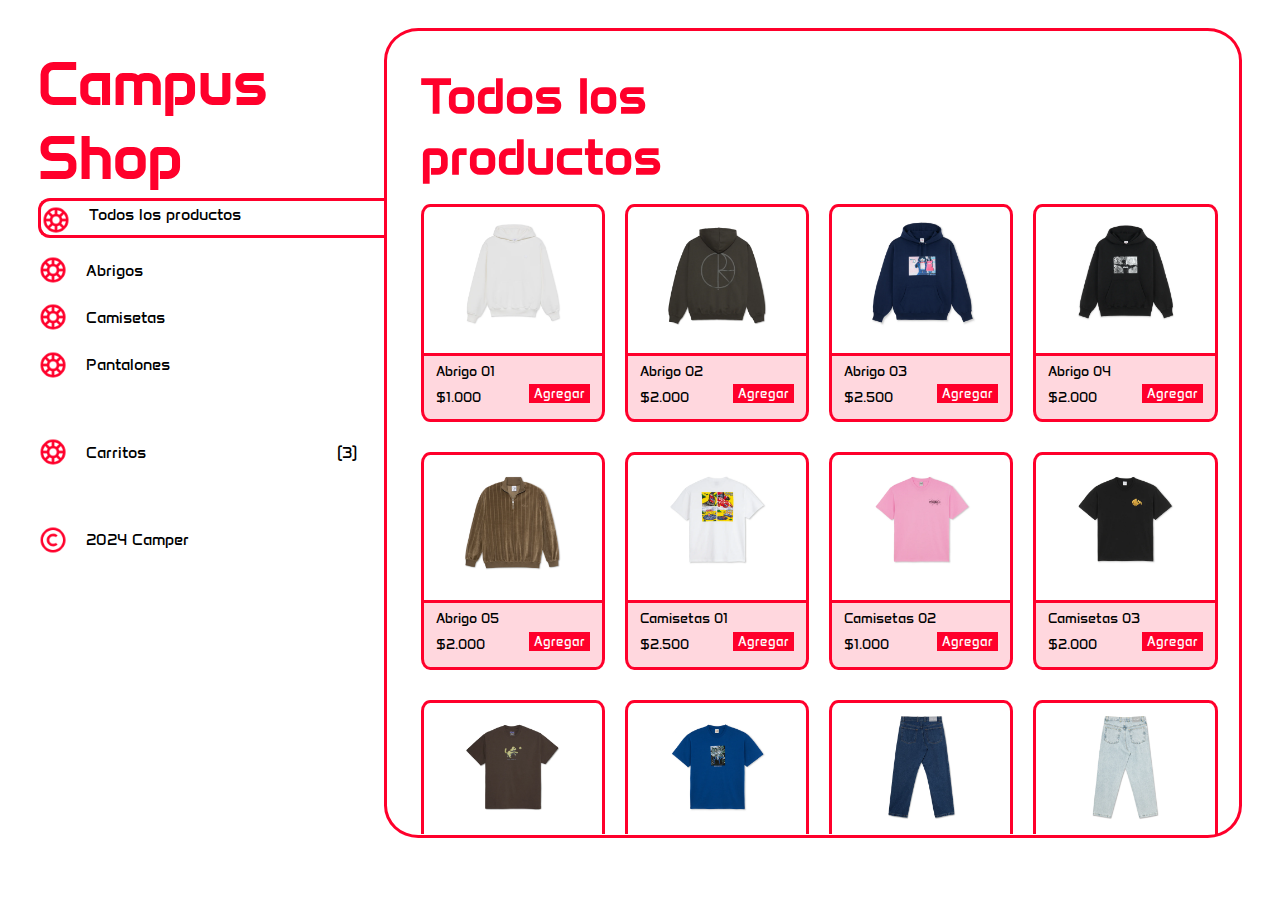
<file: index.html>
<!DOCTYPE html>
<html lang="en">
<head>
    <meta charset="UTF-8">
    <meta name="viewport" content="width=device-width, initial-scale=1.0">
    <link rel="shortcut icon" href="storage/img/icon.png" type="image/png">
    <link rel="preconnect" href="https://fonts.googleapis.com">
    <link rel="preconnect" href="https://fonts.gstatic.com" crossorigin>
    <link href="https://fonts.googleapis.com/css2?family=Anta&display=swap" rel="stylesheet">
    <link rel="stylesheet" href="css/style.css">
    <title>E-Commerce</title>
</head>
<body>
    <section class="contenedor__Main">
        <aside class="aside">
            <div class="aside__title">
                <h1>Campus Shop</h1>
            </div>
            <section class="content">
                <div class="content__Arriba">
                    <div class="content__Todo">
                        <img src="storage/img/aside.png" alt="aside">
                        <a href="index.html">Todos los productos</a>
                    </div>
                    <div class="content__text">
                        <img src="storage/img/aside.png" alt="aside">
                        <a href="views/abrigos.html">Abrigos</a>
                    </div>
                    <div class="content__text">
                        <img src="storage/img/aside.png" alt="aside">
                        <a href="views/camisetas.html">Camisetas</a>
                    </div>
                    <div class="content__text">
                        <img src="storage/img/aside.png" alt="aside">
                        <a href="views/pantalones.html">Pantalones</a>
                    </div>
                </div>
            </section>
            <section class="carrito">
                <div class="carrito__text">
                    <img src="storage/img/aside.png" alt="aside">
                    <a href="views/carritos.html">Carritos</a>
                    <a class="tres" href="#">(3)</a>
                </div>
            </section>
            <section class="sello">
                <div class="sello__text">
                    <img src="storage/img/copyright.png" alt="copyright">
                    <p>2024 Camper</p>
                </div>
            </section>
        </aside>
        <section class="main">
            <div class="main__title">
                <h1>Todos los productos</h1>
            </div>
            <section>
                <div class="main__images">
                    <div class="main__arriba">
                        <div class="main__img14">
                            <img src="storage/img/abrigo1.webp" alt="abrigo1">
                            <div class="main__img14__texto">
                                <p>Abrigo 01</p>
                                <div class="main__img14__boton">
                                    <p>$1.000</p>
                                    <button>Agregar</button>
                                </div>
                            </div>
                        </div>
                        <div class="main__img14">
                            <img src="storage/img/abrigo2.webp" alt="abrigo2">
                            <div class="main__img14__texto">
                                <p>Abrigo 02</p>
                                <div class="main__img14__boton">
                                    <p>$2.000</p>
                                    <button>Agregar</button>
                                </div>
                            </div>
                        </div>
                        <div class="main__img14">
                            <img src="storage/img/abrigo3.webp" alt="abrigo3">
                            <div class="main__img14__texto">
                                <p>Abrigo 03</p>
                                <div class="main__img14__boton">
                                    <p>$2.500</p>
                                    <button>Agregar</button>
                                </div>
                            </div>
                        </div>
                        <div class="main__img14">
                            <img src="storage/img/abrigo4.webp" alt="abrigo4">
                            <div class="main__img14__texto">
                                <p>Abrigo 04</p>
                                <div class="main__img14__boton">
                                    <p>$2.000</p>
                                    <button>Agregar</button>
                                </div>
                            </div>
                        </div>
                    </div>
                    <div class="main__siguiente1">
                        <div class="main__img14">
                            <img src="storage/img/abrigo5.webp" alt="abrigo5">
                            <div class="main__img14__texto">
                                <p>Abrigo 05</p>
                                <div class="main__img14__boton">
                                    <p>$2.000</p>
                                    <button>Agregar</button>
                                </div>
                            </div>
                        </div>
                        <div class="main__img14">
                            <img src="storage/img/camiseta1.webp" alt="Camisetas1">
                            <div class="main__img14__texto">
                                <p>Camisetas 01</p>
                                <div class="main__img14__boton">
                                    <p>$2.500</p>
                                    <button>Agregar</button>
                                </div>
                            </div>
                        </div>
                        <div class="main__img14">
                            <img src="storage/img/camiseta2.webp" alt="Camisetas2">
                            <div class="main__img14__texto">
                                <p>Camisetas 02</p>
                                <div class="main__img14__boton">
                                    <p>$1.000</p>
                                    <button>Agregar</button>
                                </div>
                            </div>
                        </div>
                        <div class="main__img14">
                            <img src="storage/img/camiseta3.webp" alt="Camisetas3">
                            <div class="main__img14__texto">
                                <p>Camisetas 03</p>
                                <div class="main__img14__boton">
                                    <p>$2.000</p>
                                    <button>Agregar</button>
                                </div>
                            </div>
                        </div>
                    </div>
                    <div class="main__siguiente2">
                        <div class="main__img14">
                            <img src="storage/img/camiseta4.webp" alt="Camisetas4">
                            <div class="main__img14__texto">
                                <p>Camisetas 04</p>
                                <div class="main__img14__boton">
                                    <p>$2.000</p>
                                    <button>Agregar</button>
                                </div>
                            </div>
                        </div>
                        <div class="main__img14">
                            <img src="storage/img/camiseta5.webp" alt="Camisetas5">
                            <div class="main__img14__texto">
                                <p>Camisetas 05</p>
                                <div class="main__img14__boton">
                                    <p>$1.400</p>
                                    <button>Agregar</button>
                                </div>
                            </div>
                        </div>
                        <div class="main__img14">
                            <img src="storage/img/pantalones1.webp" alt="Pantalones1">
                            <div class="main__img14__texto">
                                <p>Pantalones 01</p>
                                <div class="main__img14__boton">
                                    <p>$2.000</p>
                                    <button>Agregar</button>
                                </div>
                            </div>
                        </div>
                        <div class="main__img14">
                            <img src="storage/img/pantalones2.webp" alt="Pantalones2">
                            <div class="main__img14__texto">
                                <p>Pantalones 02</p>
                                <div class="main__img14__boton">
                                    <p>$1.800</p>
                                    <button>Agregar</button>
                                </div>
                            </div>
                        </div>
                    </div>
                    <div class="main__siguiente3">
                        <div class="main__img14">
                            <img src="storage/img/pantalones3.webp" alt="Pantalones3">
                            <div class="main__img14__texto">
                                <p>Pantalones 03</p>
                                <div class="main__img14__boton">
                                    <p>$1.800</p>
                                    <button>Agregar</button>
                                </div>
                            </div>
                        </div>
                        <div class="main__img14">
                            <img src="storage/img/pantalones4.webp" alt="Pantalones4">
                            <div class="main__img14__texto">
                                <p>Pantalones 04</p>
                                <div class="main__img14__boton">
                                    <p>$1.800</p>
                                    <button>Agregar</button>
                                </div>
                            </div>
                        </div>
                        <div class="main__img14">
                            <img src="storage/img/pantalones5.webp" alt="Pantalones5">
                            <div class="main__img14__texto">
                                <p>Pantalones 05</p>
                                <div class="main__img14__boton">
                                    <p>$2.300</p>
                                    <button>Agregar</button>
                                </div>
                            </div>
                        </div>
                    </div>
                </div>

            </section>
        </section>
    </section>
</body>
</html>
</file>
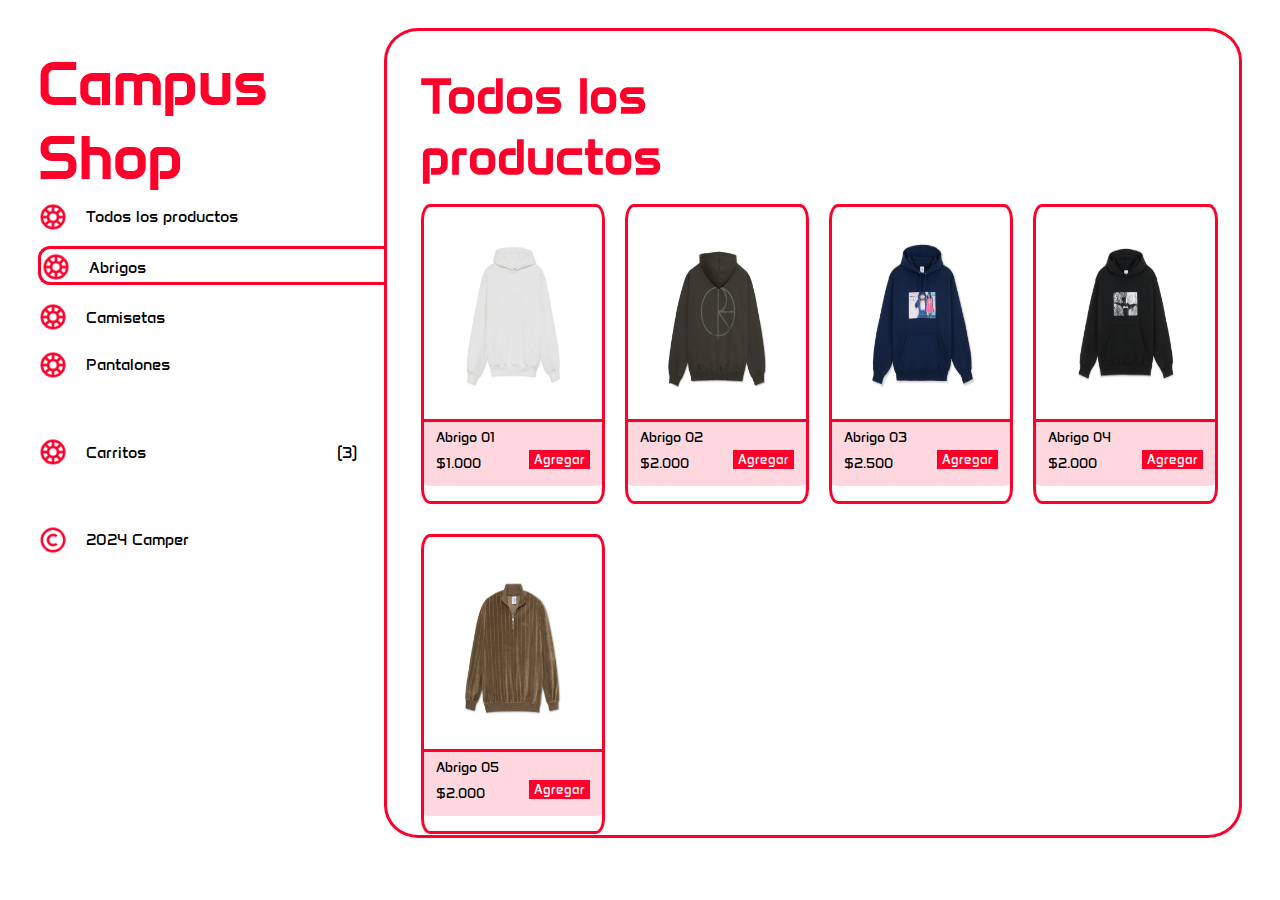
<file: views/abrigos.html>
<!DOCTYPE html>
<html lang="en">
<head>
    <meta charset="UTF-8">
    <meta name="viewport" content="width=device-width, initial-scale=1.0">
    <link rel="shortcut icon" href="storage/img/icon.png" type="image/png">
    <link rel="preconnect" href="https://fonts.googleapis.com">
    <link rel="preconnect" href="https://fonts.gstatic.com" crossorigin>
    <link href="https://fonts.googleapis.com/css2?family=Anta&display=swap" rel="stylesheet">
    <link rel="stylesheet" href="../css/abrigos.css">
    <title>E-Commerce</title>
</head>
<body>
    <section class="contenedor__Main">
        <aside class="aside">
            <div class="aside__title">
                <h1>Campus Shop</h1>
            </div>
            <section class="content">
                <div class="content__Arriba">
                    <div class="content__text">
                        <img src="../storage/img/aside.png" alt="aside">
                        <a href="../index.html">Todos los productos</a>
                    </div>
                    <div class="content__Todo">
                        <img src="../storage/img/aside.png" alt="aside">
                        <a href="../views/abrigos.html">Abrigos</a>
                    </div>
                    <div class="content__text">
                        <img src="../storage/img/aside.png" alt="aside">
                        <a href="../views/camisetas.html">Camisetas</a>
                    </div>
                    <div class="content__text">
                        <img src="../storage/img/aside.png" alt="aside">
                        <a href="../views/pantalones.html">Pantalones</a>
                    </div>
                </div>
            </section>
            <section class="carrito">
                <div class="carrito__text">
                    <img src="../storage/img/aside.png" alt="aside">
                    <a href="../views/carritos.html">Carritos</a>
                    <a class="tres" href="#">(3)</a>
                </div>
            </section>
            <section class="sello">
                <div class="sello__text">
                    <img src="../storage/img/copyright.png" alt="copyright">
                    <p>2024 Camper</p>
                </div>
            </section>
        </aside>
        <section class="main">
            <div class="main__title">
                <h1>Todos los productos</h1>
            </div>
            <section>
                <div class="main__images">
                    <div class="main__arriba">
                        <div class="main__img14">
                            <img src="../storage/img/abrigo1.webp" alt="abrigo1">
                            <div class="main__img14__texto">
                                <p>Abrigo 01</p>
                                <div class="main__img14__boton">
                                    <p>$1.000</p>
                                    <button>Agregar</button>
                                </div>
                            </div>
                        </div>
                        <div class="main__img14">
                            <img src="../storage/img/abrigo2.webp" alt="abrigo2">
                            <div class="main__img14__texto">
                                <p>Abrigo 02</p>
                                <div class="main__img14__boton">
                                    <p>$2.000</p>
                                    <button>Agregar</button>
                                </div>
                            </div>
                        </div>
                        <div class="main__img14">
                            <img src="../storage/img/abrigo3.webp" alt="abrigo3">
                            <div class="main__img14__texto">
                                <p>Abrigo 03</p>
                                <div class="main__img14__boton">
                                    <p>$2.500</p>
                                    <button>Agregar</button>
                                </div>
                            </div>
                        </div>
                        <div class="main__img14">
                            <img src="../storage/img/abrigo4.webp" alt="abrigo4">
                            <div class="main__img14__texto">
                                <p>Abrigo 04</p>
                                <div class="main__img14__boton">
                                    <p>$2.000</p>
                                    <button>Agregar</button>
                                </div>
                            </div>
                        </div>
                    </div>
                    <div class="main__siguiente1">
                        <div class="main__img14">
                            <img src="../storage/img/abrigo5.webp" alt="abrigo5">
                            <div class="main__img14__texto">
                                <p>Abrigo 05</p>
                                <div class="main__img14__boton">
                                    <p>$2.000</p>
                                    <button>Agregar</button>
                                </div>
                            </div>
                        </div>
                    </div>
                </div>
            </section>
        </section>
    </section>
</body>
</html>
</file>
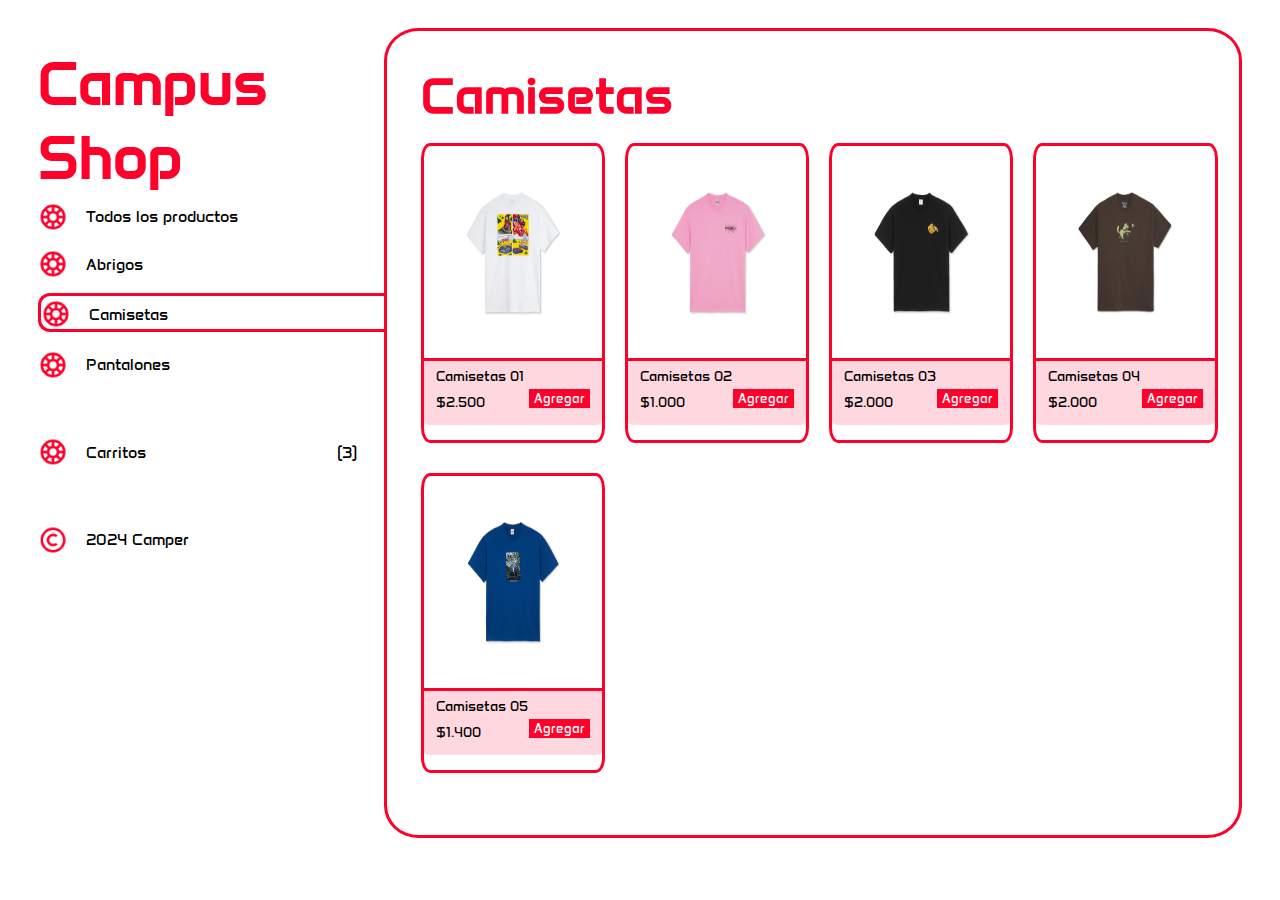
<file: views/camisetas.html>
<!DOCTYPE html>
<html lang="en">
<head>
    <meta charset="UTF-8">
    <meta name="viewport" content="width=device-width, initial-scale=1.0">
    <link rel="shortcut icon" href="storage/img/icon.png" type="image/png">
    <link rel="preconnect" href="https://fonts.googleapis.com">
    <link rel="preconnect" href="https://fonts.gstatic.com" crossorigin>
    <link href="https://fonts.googleapis.com/css2?family=Anta&display=swap" rel="stylesheet">
    <link rel="stylesheet" href="../css/camisetas.css">
    <title>E-Commerce</title>
</head>
<body>
    <section class="contenedor__Main">
        <aside class="aside">
            <div class="aside__title">
                <h1>Campus Shop</h1>
            </div>
            <section class="content">
                <div class="content__Arriba">
                    <div class="content__text">
                        <img src="../storage/img/aside.png" alt="aside">
                        <a href="../index.html">Todos los productos</a>
                    </div>
                    <div class="content__text">
                        <img src="../storage/img/aside.png" alt="aside">
                        <a href="../views/abrigos.html">Abrigos</a>
                    </div>
                    <div class="content__Todo">
                        <img src="../storage/img/aside.png" alt="aside">
                        <a href="../views/camisetas.html">Camisetas</a>
                    </div>
                    <div class="content__text">
                        <img src="../storage/img/aside.png" alt="aside">
                        <a href="../views/pantalones.html">Pantalones</a>
                    </div>
                </div>
            </section>
            <section class="carrito">
                <div class="carrito__text">
                    <img src="../storage/img/aside.png" alt="aside">
                    <a href="../views/carritos.html">Carritos</a>
                    <a class="tres" href="#">(3)</a>
                </div>
            </section>
            <section class="sello">
                <div class="sello__text">
                    <img src="../storage/img/copyright.png" alt="copyright">
                    <p>2024 Camper</p>
                </div>
            </section>
        </aside>
        <section class="main">
            <div class="main__title">
                <h1>Camisetas</h1>
            </div>
            <section>
                <div class="main__images">
                    <div class="main__arriba">
                        <div class="main__img14">
                            <img src="../storage/img/camiseta1.webp" alt="camisetas1">
                            <div class="main__img14__texto">
                                <p>Camisetas 01</p>
                                <div class="main__img14__boton">
                                    <p>$2.500</p>
                                    <button>Agregar</button>
                                </div>
                            </div>
                        </div>
                        <div class="main__img14">
                            <img src="../storage/img/camiseta2.webp" alt="camisetas2">
                            <div class="main__img14__texto">
                                <p>Camisetas 02</p>
                                <div class="main__img14__boton">
                                    <p>$1.000</p>
                                    <button>Agregar</button>
                                </div>
                            </div>
                        </div>
                        <div class="main__img14">
                            <img src="../storage/img/camiseta3.webp" alt="camisetas3">
                            <div class="main__img14__texto">
                                <p>Camisetas 03</p>
                                <div class="main__img14__boton">
                                    <p>$2.000</p>
                                    <button>Agregar</button>
                                </div>
                            </div>
                        </div>
                        <div class="main__img14">
                            <img src="../storage/img/camiseta4.webp" alt="camisetas4">
                            <div class="main__img14__texto">
                                <p>Camisetas 04</p>
                                <div class="main__img14__boton">
                                    <p>$2.000</p>
                                    <button>Agregar</button>
                                </div>
                            </div>
                        </div>
                    </div>
                    <div class="main__siguiente1">
                        <div class="main__img14">
                            <img src="../storage/img/camiseta5.webp" alt="camisetas5">
                            <div class="main__img14__texto">
                                <p>Camisetas 05</p>
                                <div class="main__img14__boton">
                                    <p>$1.400</p>
                                    <button>Agregar</button>
                                </div>
                            </div>
                        </div>
                    </div>
                </div>
            </section>
        </section>
    </section>
</body>
</html>
</file>
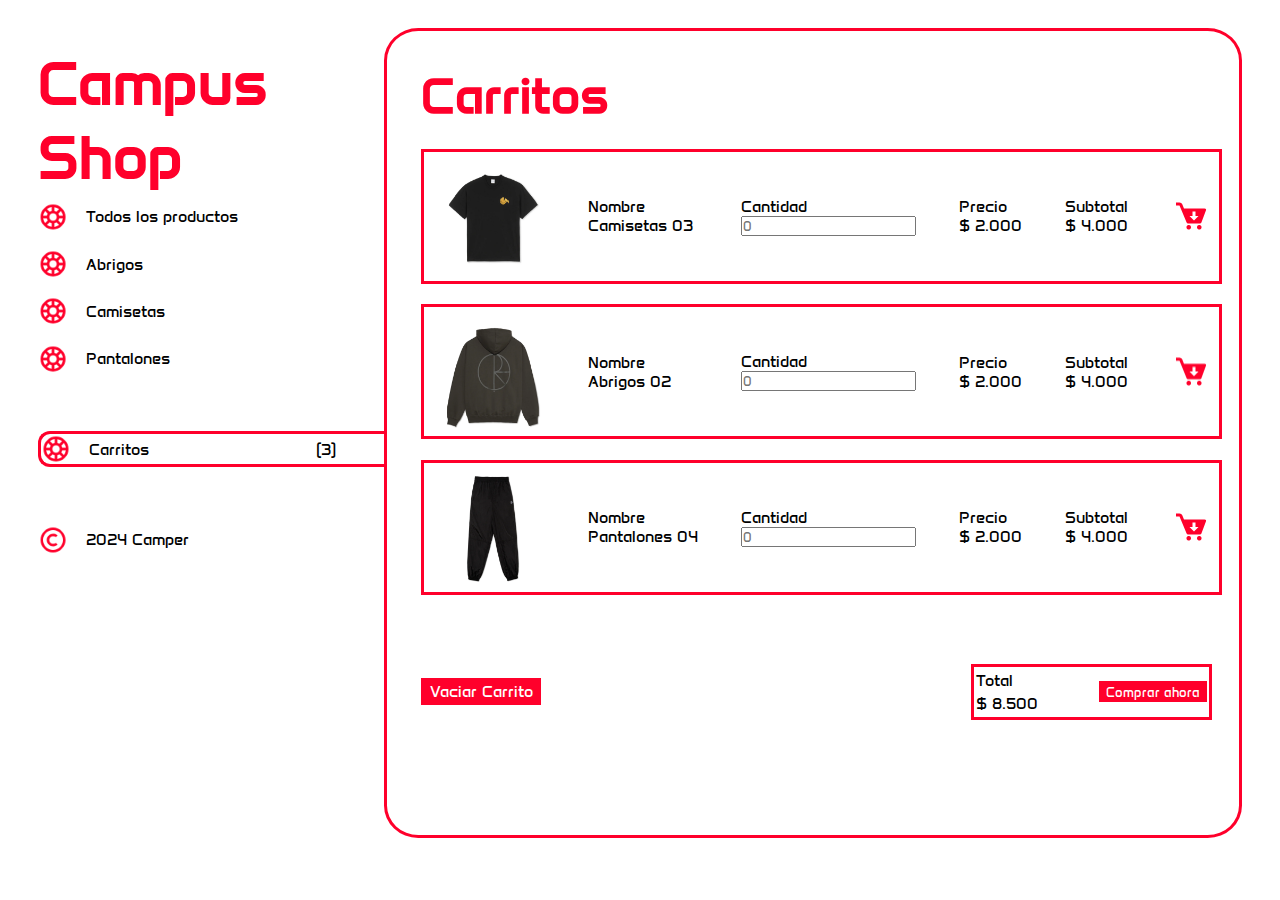
<file: views/carritos.html>
<!DOCTYPE html>
<html lang="en">
<head>
    <meta charset="UTF-8">
    <meta name="viewport" content="width=device-width, initial-scale=1.0">
    <link rel="shortcut icon" href="storage/img/icon.png" type="image/png">
    <link rel="preconnect" href="https://fonts.googleapis.com">
    <link rel="preconnect" href="https://fonts.gstatic.com" crossorigin>
    <link href="https://fonts.googleapis.com/css2?family=Anta&display=swap" rel="stylesheet">
    <link rel="stylesheet" href="../css/carrito.css">
    <title>E-Commerce</title>
</head>
<body>
    <section class="contenedor__Main">
        <aside class="aside">
            <div class="aside__title">
                <h1>Campus Shop</h1>
            </div>
            <section class="content">
                <div class="content__Arriba">
                    <div class="content__text">
                        <img src="../storage/img/aside.png" alt="aside">
                        <a href="../index.html">Todos los productos</a>
                    </div>
                    <div class="content__text">
                        <img src="../storage/img/aside.png" alt="aside">
                        <a href="../views/abrigos.html">Abrigos</a>
                    </div>
                    <div class="content__text">
                        <img src="../storage/img/aside.png" alt="aside">
                        <a href="../views/camisetas.html">Camisetas</a>
                    </div>
                    <div class="content__text">
                        <img src="../storage/img/aside.png" alt="aside">
                        <a href="../views/pantalones.html">Pantalones</a>
                    </div>
                </div>
            </section>
            <section class="carrito">
                <div class="carrito__text">
                    <img src="../storage/img/aside.png" alt="aside">
                    <a href="../views/carritos.html">Carritos</a>
                    <a class="tres" href="#">(3)</a>
                </div>
            </section>
            <section class="sello">
                <div class="sello__text">
                    <img src="../storage/img/copyright.png" alt="copyright">
                    <p>2024 Camper</p>
                </div>
            </section>
        </aside>
        <section class="main">
            <div class="main__title">
                <h1>Carritos</h1>
            </div>
            <section>
                <div class="main__images">
                    <div class="main__arriba">
                        <div class="main__img14">
                            <img src="../storage/img/camiseta3.webp" alt="camiseta3">
                            <div class="main__img14__name">
                                <p>Nombre</p>
                                <p class="p__text">Camisetas 03</p>
                            </div>
                            <div class="main__img14__input">
                                <p>Cantidad</p>
                                <input type="text" placeholder="0">
                            </div>
                            <div class="main__img14__precio">
                                <p>Precio</p>
                                <p class="p__text">$ 2.000</p>
                            </div>
                            <div class="subtotal">
                                <p>Subtotal</p>
                                <p class="p__text">$ 4.000</p>
                            </div>
                            <div class="menos">
                                <img src="../storage/img/carMenos.png" alt="Menos">
                            </div>
                        </div>
                    </div>
                    <div class="main__siguiente1">
                        <div class="main__img14">
                            <img src="../storage/img/abrigo2.webp" alt="abrigo2">
                            <div class="main__img14__name">
                                <p>Nombre</p>
                                <p class="p__text">Abrigos 02</p>
                            </div>
                            <div class="main__img14__input">
                                <p>Cantidad</p>
                                <input type="text" placeholder="0">
                            </div>
                            <div class="main__img14__precio">
                                <p>Precio</p>
                                <p class="p__text">$ 2.000</p>
                            </div>
                            <div class="subtotal">
                                <p>Subtotal</p>
                                <p class="p__text">$ 4.000</p>
                            </div>
                            <div class="menos">
                                <img src="../storage/img/carMenos.png" alt="Menos">
                            </div>
                        </div>
                    </div>
                    <div class="main__siguiente2">
                        <div class="main__img14">
                            <img src="../storage/img/pantalones4.webp" alt="pantalones4">
                            <div class="main__img14__name">
                                <p>Nombre</p>
                                <p class="p__text" >Pantalones 04</p>
                            </div>
                            <div class="main__img14__input">
                                <p>Cantidad</p>
                                <input type="text" placeholder="0">
                            </div>
                            <div class="main__img14__precio">
                                <p>Precio</p>
                                <p class="p__text">$ 2.000</p>
                            </div>
                            <div class="subtotal">
                                <p>Subtotal</p>
                                <p class="p__text">$ 4.000</p>
                            </div>
                            <div class="menos">
                                <img src="../storage/img/carMenos.png" alt="Menos">
                            </div>
                        </div>
                    </div>
                    <section class="carritos__botones">
                        <div class="carritos__content">
                            <a href="../views/carritoVacio.html" class="carritos__boton1">Vaciar Carrito</a>
                            <div class="carritos__caja">
                                <div>
                                    <p>Total</p>
                                    <p>$ 8.500</p>
                                </div>
                                <button>Comprar ahora</button>
                            </div>
                        </div>
                    </section>
                </div>
            </section>
        </section>
    </section>
</body>
</html>
</file>
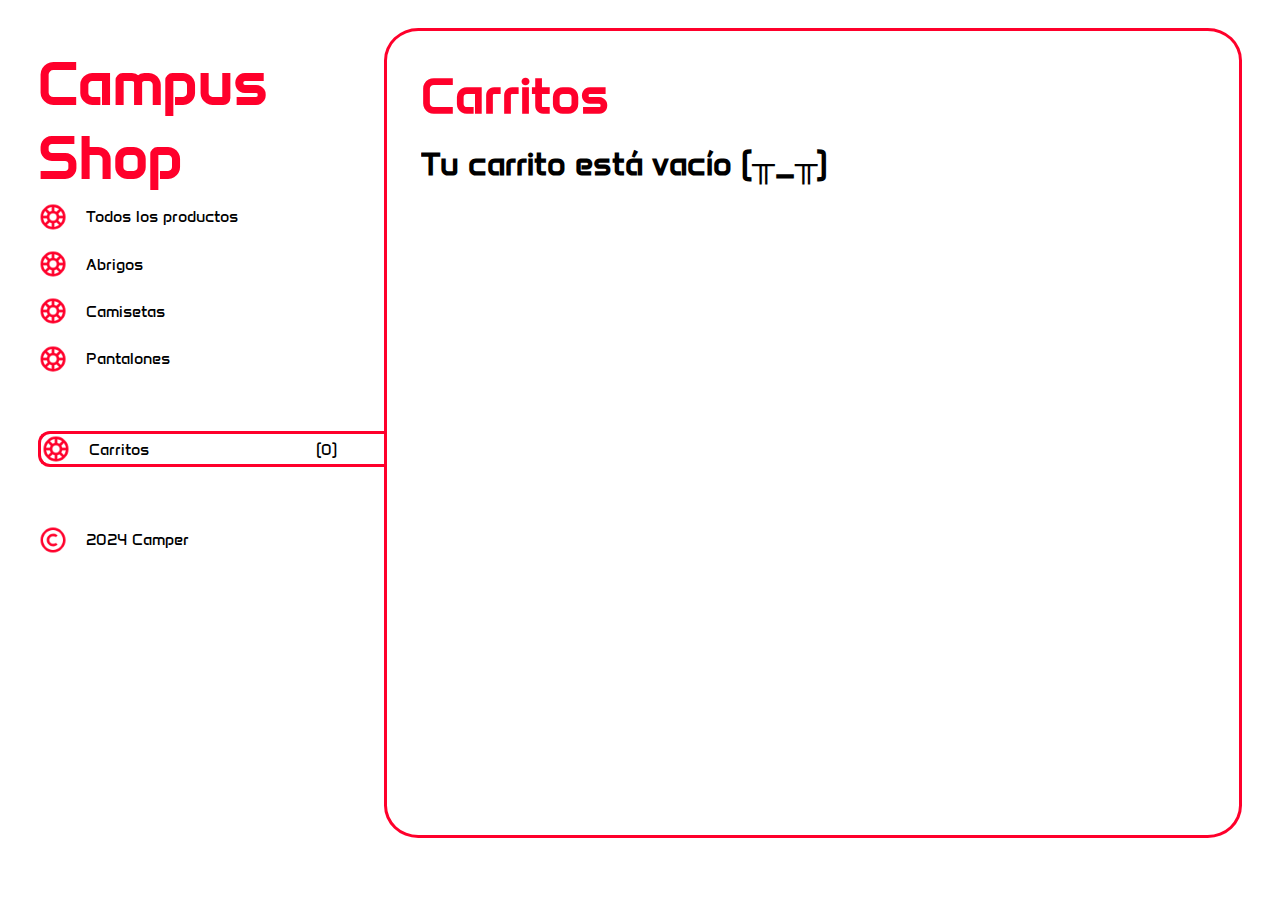
<file: views/carritoVacio.html>
<!DOCTYPE html>
<html lang="en">
<head>
    <meta charset="UTF-8">
    <meta name="viewport" content="width=device-width, initial-scale=1.0">
    <link rel="shortcut icon" href="storage/img/icon.png" type="image/png">
    <link rel="preconnect" href="https://fonts.googleapis.com">
    <link rel="preconnect" href="https://fonts.gstatic.com" crossorigin>
    <link href="https://fonts.googleapis.com/css2?family=Anta&display=swap" rel="stylesheet">
    <link rel="stylesheet" href="../css/carritoVacio.css">
    <title>E-Commerce</title>
</head>
<body>
    <section class="contenedor__Main">
        <aside class="aside">
            <div class="aside__title">
                <h1>Campus Shop</h1>
            </div>
            <section class="content">
                <div class="content__Arriba">
                    <div class="content__text">
                        <img src="../storage/img/aside.png" alt="aside">
                        <a href="../index.html">Todos los productos</a>
                    </div>
                    <div class="content__text">
                        <img src="../storage/img/aside.png" alt="aside">
                        <a href="../views/abrigos.html">Abrigos</a>
                    </div>
                    <div class="content__text">
                        <img src="../storage/img/aside.png" alt="aside">
                        <a href="../views/camisetas.html">Camisetas</a>
                    </div>
                    <div class="content__text">
                        <img src="../storage/img/aside.png" alt="aside">
                        <a href="../views/pantalones.html">Pantalones</a>
                    </div>
                </div>
            </section>
            <section class="carrito">
                <div class="carrito__text">
                    <img src="../storage/img/aside.png" alt="aside">
                    <a href="../views/carritos.html">Carritos</a>
                    <a class="tres" href="#">(0)</a>
                </div>
            </section>
            <section class="sello">
                <div class="sello__text">
                    <img src="../storage/img/copyright.png" alt="copyright">
                    <p>2024 Camper</p>
                </div>
            </section>
        </aside>
        <section class="main">
            <div class="main__title">
                <h1>Carritos</h1>
            </div>
            <section>
                <div class="main__images">
                    <div class="main__arriba">
                        <h1>Tu carrito está vacío ㅤ(╥_╥)</h1>
                    </div>   
                </div>
            </section>
        </section>
    </section>
</body>
</html>
</file>
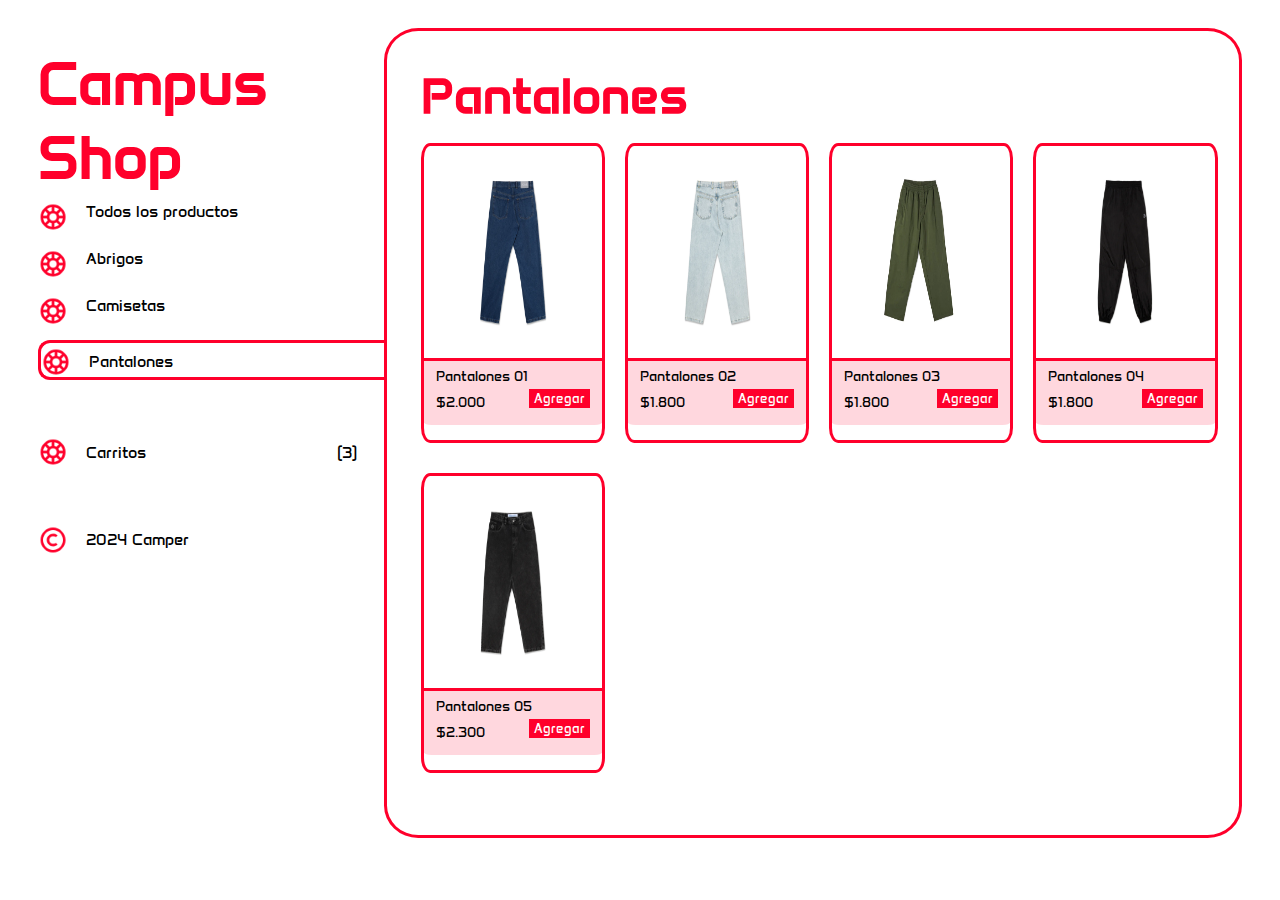
<file: views/pantalones.html>
<!DOCTYPE html>
<html lang="en">
<head>
    <meta charset="UTF-8">
    <meta name="viewport" content="width=device-width, initial-scale=1.0">
    <link rel="shortcut icon" href="storage/img/icon.png" type="image/png">
    <link rel="preconnect" href="https://fonts.googleapis.com">
    <link rel="preconnect" href="https://fonts.gstatic.com" crossorigin>
    <link href="https://fonts.googleapis.com/css2?family=Anta&display=swap" rel="stylesheet">
    <link rel="stylesheet" href="../css/pantalones.css">
    <title>E-Commerce</title>
</head>
<body>
    <section class="contenedor__Main">
        <aside class="aside">
            <div class="aside__title">
                <h1>Campus Shop</h1>
            </div>
            <section class="content">
                <div class="content__Arriba">
                    <div class="content__text">
                        <img src="../storage/img/aside.png" alt="aside">
                        <a href="../index.html">Todos los productos</a>
                    </div>
                    <div class="content__text">
                        <img src="../storage/img/aside.png" alt="aside">
                        <a href="../views/abrigos.html">Abrigos</a>
                    </div>
                    <div class="content__text">
                        <img src="../storage/img/aside.png" alt="aside">
                        <a href="../views/camisetas.html">Camisetas</a>
                    </div>
                    <div class="content__Todo">
                        <img src="../storage/img/aside.png" alt="aside">
                        <a href="../views/pantalones.html">Pantalones</a>
                    </div>
                </div>
            </section>
            <section class="carrito">
                <div class="carrito__text">
                    <img src="../storage/img/aside.png" alt="aside">
                    <a href="../views/carritos.html">Carritos</a>
                    <a class="tres" href="#">(3)</a>
                </div>
            </section>
            <section class="sello">
                <div class="sello__text">
                    <img src="../storage/img/copyright.png" alt="copyright">
                    <p>2024 Camper</p>
                </div>
            </section>
        </aside>
        <section class="main">
            <div class="main__title">
                <h1>Pantalones</h1>
            </div>
            <section>
                <div class="main__images">
                    <div class="main__arriba">
                        <div class="main__img14">
                            <img src="../storage/img/pantalones1.webp" alt="pantalones1">
                            <div class="main__img14__texto">
                                <p>Pantalones 01</p>
                                <div class="main__img14__boton">
                                    <p>$2.000</p>
                                    <button>Agregar</button>
                                </div>
                            </div>
                        </div>
                        <div class="main__img14">
                            <img src="../storage/img/pantalones2.webp" alt="pantalones2">
                            <div class="main__img14__texto">
                                <p>Pantalones 02</p>
                                <div class="main__img14__boton">
                                    <p>$1.800</p>
                                    <button>Agregar</button>
                                </div>
                            </div>
                        </div>
                        <div class="main__img14">
                            <img src="../storage/img/pantalones3.webp" alt="pantalones3">
                            <div class="main__img14__texto">
                                <p>Pantalones 03</p>
                                <div class="main__img14__boton">
                                    <p>$1.800</p>
                                    <button>Agregar</button>
                                </div>
                            </div>
                        </div>
                        <div class="main__img14">
                            <img src="../storage/img/pantalones4.webp" alt="pantalones4">
                            <div class="main__img14__texto">
                                <p>Pantalones 04</p>
                                <div class="main__img14__boton">
                                    <p>$1.800</p>
                                    <button>Agregar</button>
                                </div>
                            </div>
                        </div>
                    </div>
                    <div class="main__siguiente1">
                        <div class="main__img14">
                            <img src="../storage/img/pantalones5.webp" alt="pantalones5">
                            <div class="main__img14__texto">
                                <p>Pantalones 05</p>
                                <div class="main__img14__boton">
                                    <p>$2.300</p>
                                    <button>Agregar</button>
                                </div>
                            </div>
                        </div>
                    </div>
                </div>
            </section>
        </section>
    </section>
</body>
</html>
</file>
<file: css/style.css>
@import url(variables.css);

*{
    margin: 0;
    padding: 0;
    box-sizing: border-box;
    font-family: "Anta";
}

.contenedor__Main{
    display: flex;
    width: 100%;
    height: 100vh;
}

.aside{
    display: flex;
    width: 30%;
    height: 100vh;
    flex-direction: column;
}

.aside__title{
    height: 9%;
    width: 63%;
    margin-top: 12%;
    margin-left: 10%;
    font-size: 30px; 
    color: var(--color-primary);
}

/* --------------------------------------CONTENT----------------------------------------------- */

.content{
    display: flex;
    flex-direction: column;
}

.content__Arriba{
    display: flex;
    flex-direction: column;
    margin-top: 15%;
    margin-left: 10%;
}

.content__text{
    display: flex;
    flex-direction: row;
    align-items: center;
    margin-top: 4%;
    padding-top: 1%;
}

.content__text:hover{
    cursor: pointer;
    background: var(--color-opacity);
}

.content__text img{
    display: flex;
    width: 30px;
    height: 30px;
}

.content__text a{
    display: flex;
    text-decoration: none;
    width: 100%;  
    margin-left: 5%;
    color: var(--color-dark)
}


.content__Todo{
    display: flex;
    flex-direction: row;
    align-items: center;
    margin-top: 4%;
    padding-top: 1%;
    border-bottom: solid var(--color-primary);
    border-top: solid var(--color-primary);
    border-left: solid var(--color-primary);
    border-top-left-radius: 12px;
    border-bottom-left-radius: 12px;
}

.content__Todo:hover{
    cursor: pointer;
    background: var(--color-opacity);
}

.content__Todo img{
    display: flex;
    width: 30px;
    height: 30px;
}

.content__Todo a{
    display: flex;
    width: 100%; 
    height: 100%;
    text-decoration: none;
    margin-left: 5%;
    color: var(--color-dark)
}

/* --------------------------------------CARRITO----------------------------------------------- */

.carrito{
    display: flex;
}

.carrito__text{
    display: flex;
    flex-direction: row;
    margin-top: 15%;
    margin-left: 10%;
    align-items: center;
    width: 100%;
}

.carrito__text:hover{
    cursor: pointer;
    background: var(--color-opacity);
}

.carrito__text img{
    display: flex;
    width: 30px;
    height: 30px;
}

.carrito__text a{
    display: flex;
    text-decoration: none;
    margin-left: 5%;
    width: 100%;
    color: var(--color-dark);
}

.tres{
    display: flex;
    padding-left: 150px;
}

/* --------------------------------------COPYRIGHT----------------------------------------------- */


.sello{
    display: flex;
}

.sello__text{
    display: flex;
    flex-direction: row;
    margin-top: 15%;
    margin-left: 10%;
    align-items: center;
    width: 100%;
}

.sello__text img{
    display: flex;
    width: 30px;
    height: 30px;
}

.sello__text p{
    display: flex;
    margin-left: 5%;
}


/* --------------------------------------MAIN----------------------------------------------- */


.main{
    display: flex;
    border: solid var(--color-primary);
    width: 67%;
    height: 90vh;
    flex-direction: column;
    margin-top: 2.2%;
    border-radius: 4%;
}

/* .main::-webkit-scrollbar{
    height: 80px;
} */

/* --------------------------------------MAIN ARRIBA----------------------------------------------- */

.main__arriba{
    display: flex;
    width: 100%;
    height:35vh;
    gap: 20px;
}

/* --------------------------------------MAIN TITLE----------------------------------------------- */

.main__title{
    display: flex;
    width: 35%;
    margin-top: 4%;
    font-size: 25px;
    margin-left: 4%;
    color: var(--color-primary);
}

/* --------------------------------------MAIN IMG 1----------------------------------------------- */

.main__images{
    display: flex;
    flex-direction: column;
    width: 94%;
    height: 70vh;
    margin-top: 2%;
    margin-left: 4%;
    overflow-y: scroll;
}


/* --------------------------------------MAIN SIGUIENTE1----------------------------------------------- */

.main__siguiente1{
    display: flex;
    margin-top: 30px;
    width: 100%;
    height: 35vh;
    gap: 20px;
}


/* --------------------------------------MAIN SIGUIENTE2----------------------------------------------- */

.main__siguiente2{
    display: flex;
    margin-top: 30px;
    width: 100%;
    height: 35vh;
    gap: 20px;
}


/* --------------------------------------MAIN SIGUIENTE3----------------------------------------------- */

.main__siguiente3{
    display: flex;
    margin-top: 30px;
    width: 100%;
    height: 35vh;
    gap: 20px;
}


/* --------------------------------------MAIN IMG14----------------------------------------------- */

.main__img14{
    display: flex;
    flex-direction: column;
    border: solid var(--color-primary);
    width: 23%;
    height: 100%;
    border-radius: 5%;
    justify-content: center;
    align-items: center;
}

.main__img14 img{
    display: flex;
    width: 70%;
    height: 60%;
}

.main__img14__texto{
    display: flex;
    width: 100%;
    height: 67px;
    flex-direction: column;
    font-size: 14px;
    margin-top: 20px;
    border-top: solid var(--color-primary);
    border-bottom-left-radius: 4%;
    border-bottom-right-radius: 4%;
    background: var(--color-opacity);
}

.main__img14__texto p{
    display: flex;
    margin-left: 12px;
    margin-top: 7px;
}

.main__img14__boton{
    display: flex;
    width: 100%;
    flex-direction: row;
    justify-content: space-between;
    align-items: center;
    margin-top: 2px;
    margin-left: 0px;
}

.main__img14__boton p{
    display: flex;
    font-size: 14px;
}

.main__img14__boton button{
    display: flex;
    border: none;
    padding-right: 5px;
    padding-left: 5px;
    padding-top: 2px;
    padding-bottom: 2px;
    margin-right: 12px;
    font-size: 13px;
    background: var(--color-primary);
    color: var(--color-light);
    transition: all 0.3s ease;
}

.main__img14__boton button:hover{
    cursor: pointer;
    transform: scale(1.1);
}
</file>
<file: css/abrigos.css>
@import url(abrigosVariables.css);

*{
    margin: 0;
    padding: 0;
    box-sizing: border-box;
    font-family: "Anta";
}

.contenedor__Main{
    display: flex;
    width: 100%;
    height: 100vh;
}

.aside{
    display: flex;
    width: 30%;
    height: 100vh;
    flex-direction: column;
}

.aside__title{
    height: 9%;
    width: 63%;
    margin-top: 12%;
    margin-left: 10%;
    font-size: 30px; 
    color: var(--color-primary);
}

/* --------------------------------------CONTENT----------------------------------------------- */

.content{
    display: flex;
    flex-direction: column;
}

.content__Arriba{
    display: flex;
    flex-direction: column;
    margin-top: 15%;
    margin-left: 10%;
}

.content__text{
    display: flex;
    flex-direction: row;
    align-items: center;
    margin-top: 4%;
    padding-top: 1%;
}

.content__text:hover{
    cursor: pointer;
    background: var(--color-opacity);

}

.content__text img{
    display: flex;
    width: 30px;
    height: 30px;
}

.content__text a{
    display: flex;
    text-decoration: none;
    margin-left: 5%;
    width: 100%;
    color: var(--color-dark)
}


.content__Todo{
    display: flex;
    flex-direction: row;
    align-items: center;
    margin-top: 4%;
    padding-top: 1%;
    border-bottom: solid var(--color-primary);
    border-top: solid var(--color-primary);
    border-left: solid var(--color-primary);
    border-top-left-radius: 12px;
    border-bottom-left-radius: 12px;
}

.content__Todo:hover{
    cursor: pointer;
    background: var(--color-opacity);
}

.content__Todo img{
    display: flex;
    width: 30px;
    height: 30px;
}

.content__Todo a{
    display: flex;
    text-decoration: none;
    margin-left: 5%;
    color: var(--color-dark);
    width: 100%;
}

/* --------------------------------------CARRITO----------------------------------------------- */

.carrito{
    display: flex;
}

.carrito__text{
    display: flex;
    flex-direction: row;
    margin-top: 15%;
    margin-left: 10%;
    align-items: center;
    width: 100%;
}

.carrito__text:hover{
    cursor: pointer;
    background: var(--color-opacity);
}

.carrito__text img{
    display: flex;
    width: 30px;
    height: 30px;
}

.carrito__text a{
    display: flex;
    text-decoration: none;
    margin-left: 5%;
    color: var(--color-dark);
    width: 100%;
}

.tres{
    display: flex;
    padding-left: 150px;
}

/* --------------------------------------COPYRIGHT----------------------------------------------- */


.sello{
    display: flex;
}

.sello__text{
    display: flex;
    flex-direction: row;
    margin-top: 15%;
    margin-left: 10%;
    align-items: center;
    width: 100%;
}

.sello__text img{
    display: flex;
    width: 30px;
    height: 30px;
}

.sello__text p{
    display: flex;
    margin-left: 5%;
}


/* --------------------------------------MAIN----------------------------------------------- */


.main{
    display: flex;
    border: solid var(--color-primary);
    width: 67%;
    height: 90vh;
    flex-direction: column;
    margin-top: 2.2%;
    border-radius: 4%;
}

/* .main::-webkit-scrollbar{
    height: 80px;
} */

/* --------------------------------------MAIN ARRIBA----------------------------------------------- */

.main__arriba{
    display: flex;
    width: 100%;
    height:35vh;
    gap: 20px;
}

/* --------------------------------------MAIN TITLE----------------------------------------------- */

.main__title{
    display: flex;
    width: 35%;
    margin-top: 4%;
    font-size: 25px;
    margin-left: 4%;
    color: var(--color-primary);
}

/* --------------------------------------MAIN IMG 1----------------------------------------------- */

.main__images{
    display: flex;
    flex-direction: column;
    width: 94%;
    height: 70vh;
    margin-top: 2%;
    margin-left: 4%;
    overflow-y: scroll;
}

/* --------------------------------------MAIN SIGUIENTE1----------------------------------------------- */

.main__siguiente1{
    display: flex;
    margin-top: 30px;
    width: 100%;
    height: 35vh;
    gap: 20px;
}


/* --------------------------------------MAIN IMG14----------------------------------------------- */

.main__img14{
    display: flex;
    flex-direction: column;
    border: solid var(--color-primary);
    width: 23%;
    height: 100%;
    border-radius: 5%;
    justify-content: center;
    align-items: center;
}

.main__img14 img{
    display: flex;
    width: 70%;
    height: 60%;
}

.main__img14__texto{
    display: flex;
    width: 100%;
    height: 67px;
    flex-direction: column;
    font-size: 14px;
    margin-top: 20px;
    border-top: solid var(--color-primary);
    border-bottom-left-radius: 4%;
    border-bottom-right-radius: 4%;
    background: var(--color-opacity);
}

.main__img14__texto p{
    display: flex;
    margin-left: 12px;
    margin-top: 7px;
}

.main__img14__boton{
    display: flex;
    width: 100%;
    flex-direction: row;
    justify-content: space-between;
    align-items: center;
    margin-top: 2px;
    margin-left: 0px;
}

.main__img14__boton p{
    display: flex;
    font-size: 14px;
}

.main__img14__boton button{
    display: flex;
    border: none;
    padding-right: 5px;
    padding-left: 5px;
    padding-top: 2px;
    padding-bottom: 2px;
    margin-right: 12px;
    font-size: 13px;
    background: var(--color-primary);
    color: var(--color-light);
    transition: all 0.3s ease;
}

.main__img14__boton button:hover{
    cursor: pointer;
    transform: scale(1.1);
}
</file>
<file: css/camisetas.css>
@import url(camisetasVariables.css);

*{
    margin: 0;
    padding: 0;
    box-sizing: border-box;
    font-family: "Anta";
}

.contenedor__Main{
    display: flex;
    width: 100%;
    height: 100vh;
}

.aside{
    display: flex;
    width: 30%;
    height: 100vh;
    flex-direction: column;
}

.aside__title{
    height: 9%;
    width: 63%;
    margin-top: 12%;
    margin-left: 10%;
    font-size: 30px; 
    color: var(--color-primary);
}

/* --------------------------------------CONTENT----------------------------------------------- */

.content{
    display: flex;
    flex-direction: column;
}

.content__Arriba{
    display: flex;
    flex-direction: column;
    margin-top: 15%;
    margin-left: 10%;
}

.content__text{
    display: flex;
    flex-direction: row;
    align-items: center;
    margin-top: 4%;
    padding-top: 1%;
}

.content__text:hover{
    cursor: pointer;
    background: var(--color-opacity);

}

.content__text img{
    display: flex;
    width: 30px;
    height: 30px;
}

.content__text a{
    display: flex;
    text-decoration: none;
    margin-left: 5%;
    color: var(--color-dark);
    width: 100%;
}


.content__Todo{
    display: flex;
    flex-direction: row;
    align-items: center;
    margin-top: 4%;
    padding-top: 1%;
    border-bottom: solid var(--color-primary);
    border-top: solid var(--color-primary);
    border-left: solid var(--color-primary);
    border-top-left-radius: 12px;
    border-bottom-left-radius: 12px;
}

.content__Todo:hover{
    cursor: pointer;
    background: var(--color-opacity);
}

.content__Todo img{
    display: flex;
    width: 30px;
    height: 30px;
}

.content__Todo a{
    display: flex;
    text-decoration: none;
    margin-left: 5%;
    color: var(--color-dark);
    width: 100%;
}

/* --------------------------------------CARRITO----------------------------------------------- */

.carrito{
    display: flex;
}

.carrito__text{
    display: flex;
    flex-direction: row;
    margin-top: 15%;
    margin-left: 10%;
    align-items: center;
    width: 100%;
}

.carrito__text:hover{
    cursor: pointer;
    background: var(--color-opacity);
}

.carrito__text img{
    display: flex;
    width: 30px;
    height: 30px;
}

.carrito__text a{
    display: flex;
    text-decoration: none;
    margin-left: 5%;
    color: var(--color-dark);
    width: 100%;
}

.tres{
    display: flex;
    padding-left: 150px;
}

/* --------------------------------------COPYRIGHT----------------------------------------------- */


.sello{
    display: flex;
}

.sello__text{
    display: flex;
    flex-direction: row;
    margin-top: 15%;
    margin-left: 10%;
    align-items: center;
    width: 100%;
}

.sello__text img{
    display: flex;
    width: 30px;
    height: 30px;
}

.sello__text p{
    display: flex;
    margin-left: 5%;
}


/* --------------------------------------MAIN----------------------------------------------- */


.main{
    display: flex;
    border: solid var(--color-primary);
    width: 67%;
    height: 90vh;
    flex-direction: column;
    margin-top: 2.2%;
    border-radius: 4%;
}

/* .main::-webkit-scrollbar{
    height: 80px;
} */

/* --------------------------------------MAIN ARRIBA----------------------------------------------- */

.main__arriba{
    display: flex;
    width: 100%;
    height:35vh;
    gap: 20px;
}

/* --------------------------------------MAIN TITLE----------------------------------------------- */

.main__title{
    display: flex;
    width: 35%;
    margin-top: 4%;
    font-size: 25px;
    margin-left: 4%;
    color: var(--color-primary);
}

/* --------------------------------------MAIN IMG 1----------------------------------------------- */

.main__images{
    display: flex;
    flex-direction: column;
    width: 94%;
    height: 70vh;
    margin-top: 2%;
    margin-left: 4%;
    overflow-y: scroll;
}

/* --------------------------------------MAIN SIGUIENTE1----------------------------------------------- */

.main__siguiente1{
    display: flex;
    margin-top: 30px;
    width: 100%;
    height: 35vh;
    gap: 20px;
}


/* --------------------------------------MAIN IMG14----------------------------------------------- */

.main__img14{
    display: flex;
    flex-direction: column;
    border: solid var(--color-primary);
    width: 23%;
    height: 100%;
    border-radius: 5%;
    justify-content: center;
    align-items: center;
}

.main__img14 img{
    display: flex;
    width: 70%;
    height: 60%;
}

.main__img14__texto{
    display: flex;
    width: 100%;
    height: 67px;
    flex-direction: column;
    font-size: 14px;
    margin-top: 20px;
    border-top: solid var(--color-primary);
    border-bottom-left-radius: 4%;
    border-bottom-right-radius: 4%;
    background: var(--color-opacity);
}

.main__img14__texto p{
    display: flex;
    margin-left: 12px;
    margin-top: 7px;
}

.main__img14__boton{
    display: flex;
    width: 100%;
    flex-direction: row;
    justify-content: space-between;
    align-items: center;
    margin-top: 2px;
    margin-left: 0px;
}

.main__img14__boton p{
    display: flex;
    font-size: 14px;
}

.main__img14__boton button{
    display: flex;
    border: none;
    padding-right: 5px;
    padding-left: 5px;
    padding-top: 2px;
    padding-bottom: 2px;
    margin-right: 12px;
    font-size: 13px;
    background: var(--color-primary);
    color: var(--color-light);
    transition: all 0.3s ease;
}

.main__img14__boton button:hover{
    cursor: pointer;
    transform: scale(1.1);
}
</file>
<file: css/carrito.css>
@import url(carritoVariables.css);

*{
    margin: 0;
    padding: 0;
    box-sizing: border-box;
    font-family: "Anta";
}

.contenedor__Main{
    display: flex;
    width: 100%;
    height: 100vh;
}

.aside{
    display: flex;
    width: 30%;
    height: 100vh;
    flex-direction: column;
}

.aside__title{
    height: 9%;
    width: 63%;
    margin-top: 12%;
    margin-left: 10%;
    font-size: 30px; 
    color: var(--color-primary);
}

/* --------------------------------------CONTENT----------------------------------------------- */

.content{
    display: flex;
    flex-direction: column;
}

.content__Arriba{
    display: flex;
    flex-direction: column;
    margin-top: 15%;
    margin-left: 10%;
}

.content__text{
    display: flex;
    flex-direction: row;
    align-items: center;
    margin-top: 4%;
    padding-top: 1%;
}

.content__text:hover{
    cursor: pointer;
    background: var(--color-opacity);

}

.content__text img{
    display: flex;
    width: 30px;
    height: 30px;
}

.content__text a{
    display: flex;
    text-decoration: none;
    margin-left: 5%;
    width: 100%;
    color: var(--color-dark)
}


.content__Todo{
    display: flex;
    flex-direction: row;
    align-items: center;
    margin-top: 4%;
    padding-top: 1%;
    border-bottom: solid var(--color-primary);
    border-top: solid var(--color-primary);
    border-left: solid var(--color-primary);
    border-top-left-radius: 12px;
    border-bottom-left-radius: 12px;
}

.content__Todo:hover{
    cursor: pointer;
    background: var(--color-opacity);
}

.content__Todo img{
    display: flex;
    width: 30px;
    height: 30px;
}

.content__Todo a{
    display: flex;
    text-decoration: none;
    margin-left: 5%;
    width:100%;
    color: var(--color-dark)
}

/* --------------------------------------CARRITO----------------------------------------------- */

.carrito{
    display: flex;
}

.carrito__text{
    display: flex;
    flex-direction: row;
    margin-top: 15%;
    margin-left: 10%;
    align-items: center;
    width: 100%;
    border-bottom: solid var(--color-primary);
    border-top: solid var(--color-primary);
    border-left: solid var(--color-primary);
    border-top-left-radius: 12px;
    border-bottom-left-radius: 12px;
}

.carrito__text:hover{
    cursor: pointer;
    background: var(--color-opacity);
}

.carrito__text img{
    display: flex;
    width: 30px;
    height: 30px;
}

.carrito__text a{
    display: flex;
    text-decoration: none;
    margin-left: 5%;
    color: var(--color-dark);
}

.tres{
    display: flex;
    padding-left: 150px;
}

/* --------------------------------------COPYRIGHT----------------------------------------------- */


.sello{
    display: flex;
}

.sello__text{
    display: flex;
    flex-direction: row;
    margin-top: 15%;
    margin-left: 10%;
    align-items: center;
    width: 100%;
}

.sello__text img{
    display: flex;
    width: 30px;
    height: 30px;
}

.sello__text p{
    display: flex;
    margin-left: 5%;
}


/* --------------------------------------MAIN----------------------------------------------- */


.main{
    display: flex;
    border: solid var(--color-primary);
    width: 67%;
    height: 90vh;
    flex-direction: column;
    margin-top: 2.2%;
    border-radius: 4%;
}

/* .main::-webkit-scrollbar{
    height: 80px;
} */

/* --------------------------------------MAIN ARRIBA----------------------------------------------- */

.main__arriba{
    display: flex;
    margin-bottom: 10px;
    width: 100%;
    height: 15vh;
}

/* --------------------------------------MAIN TITLE----------------------------------------------- */

.main__title{
    display: flex;
    width: 35%;
    margin-top: 4%;
    font-size: 25px;
    margin-left: 4%;
    color: var(--color-primary);
}

/* --------------------------------------MAIN IMG 1----------------------------------------------- */

.main__images{
    display: flex;
    flex-direction: column;
    width: 94%;
    height: 70vh;
    margin-top: 2%;
    margin-left: 4%;
    overflow-y: scroll;
    justify-content: space-around;
}

/* --------------------------------------MAIN SIGUIENTE1----------------------------------------------- */

.main__siguiente1{
    display: flex;
    margin-bottom: 10px;
    width: 100%;
    height: 15vh;
    /* gap: 20px; */
}

/* --------------------------------------MAIN SIGUIENTE2----------------------------------------------- */


.main__siguiente2{
    display: flex;
    margin-bottom: 10px;
    width: 100%;
    height: 15vh;
    /* gap: 20px; */ 
}

/* --------------------------------------MAIN IMG14----------------------------------------------- */

.main__img14{
    display: flex;
    flex-direction: row;
    border: solid var(--color-primary);
    width: 100%;
    height: 100%; 
    align-items: center;
    justify-content: space-between;
}

.main__img14 img{
    display: flex;
    width: 15%;
    height: 100%;
    margin-left: 10px;
}

.main__img14__texto{
    display: flex;
    width: 100%;
    height: 67px;
    flex-direction: column;
    font-size: 14px;
    margin-top: 20px;
}

.main__img14__texto p{
    display: flex;
    margin-left: 12px;
    margin-top: 7px;

}

.main__img14__boton{
    display: flex;
    width: 100%;
    flex-direction: row;
    justify-content: space-between;
    align-items: center;
    margin-top: 2px;
    margin-left: 0px;
}

.main__img14__boton p{
    display: flex;
    font-size: 14px;
}

.main__img14__boton button{
    display: flex;
    border: none;
    padding-right: 5px;
    padding-left: 5px;
    padding-top: 2px;
    padding-bottom: 2px;
    margin-right: 12px;
    font-size: 13px;
    background: var(--color-primary);
    color: var(--color-light);
    transition: all 0.3s ease;
}

.main__img14__boton button:hover{
    cursor: pointer;
    transform: scale(1.1);
}

.main__img14__input{
    width: 23.1%;
}

.main__img14__name{
    width: 15%;
}

.main__img14__precio{
    width: 9%;
}

/* .subtotal{
} */

.menos{
    margin-right: 10px;
}

.menos img{
    width: 80%;
    height: 80%; 
}

/* --------------------------------------CARRITOS BOTONES----------------------------------------------- */

.carritos__botones{
    display: flex;
    width: 100%;
    height: 17vh;
    flex-direction: row;
    justify-content: center;
    align-items: center;
}

.carritos__content{
    display: flex;
    width: 100%;
    justify-content: space-between;
    flex-direction: row;
    align-items: center;

}

.carritos__boton1{
    display: flex;
    border: none;
    justify-content: center;
    text-decoration: none;
    width: 15%;
    height: 22%;
    background: var(--color-primary);
    padding-top: 0.5%;
    padding-bottom: 0.5%;
    padding-left: 1%;
    padding-right: 1%;
    color: var(--color-light);
    transition: all 0.3s ease;
}

.carritos__boton1 a{
    text-decoration: none;
}

.carritos__boton1:hover{
    cursor: pointer;
    transition: 0.2s;
    transform: scale(1.1);
}

.carritos__caja{
    display: flex;
    width: 30%;
    border: solid var(--color-primary);
    justify-content: space-between;
    align-items: center;
    margin-right: 10px;
}

.carritos__caja p{
    margin: 4px 4px 4px 2px;
}

.carritos__caja button{
    display: flex;
    border: none;
    justify-content: center;
    background: var(--color-primary);
    padding-top: 1%;
    padding-bottom: 1%;
    padding-left: 3%;
    padding-right: 3%;
    color: var(--color-light);
    transition: all 0.3s ease;
    margin: 2px 2px 2px 10px ;
}

.carritos__caja button:hover{
    cursor: pointer;
    transition: 0.2s;
    transform: scale(1.1);
}

.menos:hover{
    cursor: pointer;
}
</file>
<file: css/carritoVacio.css>
@import url(abrigosVariables.css);

*{
    margin: 0;
    padding: 0;
    box-sizing: border-box;
    font-family: "Anta";
}

.contenedor__Main{
    display: flex;
    width: 100%;
    height: 100vh;
}

.aside{
    display: flex;
    width: 30%;
    height: 100vh;
    flex-direction: column;
}

.aside__title{
    height: 9%;
    width: 63%;
    margin-top: 12%;
    margin-left: 10%;
    font-size: 30px; 
    color: var(--color-primary);
}

/* --------------------------------------CONTENT----------------------------------------------- */

.content{
    display: flex;
    flex-direction: column;
}

.content__Arriba{
    display: flex;
    flex-direction: column;
    margin-top: 15%;
    margin-left: 10%;
}

.content__text{
    display: flex;
    flex-direction: row;
    align-items: center;
    margin-top: 4%;
    padding-top: 1%;
}

.content__text:hover{
    cursor: pointer;
    background: var(--color-opacity);

}

.content__text img{
    display: flex;
    width: 30px;
    height: 30px;
}

.content__text a{
    display: flex;
    text-decoration: none;
    margin-left: 5%;
    color: var(--color-dark);
    width: 100%;
}


.content__Todo{
    display: flex;
    flex-direction: row;
    align-items: center;
    margin-top: 4%;
    padding-top: 1%;
    border-bottom: solid var(--color-primary);
    border-top: solid var(--color-primary);
    border-left: solid var(--color-primary);
    border-top-left-radius: 12px;
    border-bottom-left-radius: 12px;
}

.content__Todo:hover{
    cursor: pointer;
    background: var(--color-opacity);
}

.content__Todo img{
    display: flex;
    width: 30px;
    height: 30px;
}

.content__Todo a{
    display: flex;
    text-decoration: none;
    margin-left: 5%;
    color: var(--color-dark);
    width: 100%;
}

/* --------------------------------------CARRITO----------------------------------------------- */

.carrito{
    display: flex;
}

.carrito__text{
    display: flex;
    flex-direction: row;
    margin-top: 15%;
    margin-left: 10%;
    align-items: center;
    width: 100%;
    border-bottom: solid var(--color-primary);
    border-top: solid var(--color-primary);
    border-left: solid var(--color-primary);
    border-top-left-radius: 12px;
    border-bottom-left-radius: 12px;
}

.carrito__text:hover{
    cursor: pointer;
    background: var(--color-opacity);
}

.carrito__text img{
    display: flex;
    width: 30px;
    height: 30px;
}

.carrito__text a{
    display: flex;
    text-decoration: none;
    margin-left: 5%;
    color: var(--color-dark);
}

.tres{
    display: flex;
    padding-left: 150px;
}

/* --------------------------------------COPYRIGHT----------------------------------------------- */


.sello{
    display: flex;
}

.sello__text{
    display: flex;
    flex-direction: row;
    margin-top: 15%;
    margin-left: 10%;
    align-items: center;
    width: 100%;
}

.sello__text img{
    display: flex;
    width: 30px;
    height: 30px;
}

.sello__text p{
    display: flex;
    margin-left: 5%;
}


/* --------------------------------------MAIN----------------------------------------------- */


.main{
    display: flex;
    border: solid var(--color-primary);
    width: 67%;
    height: 90vh;
    flex-direction: column;
    margin-top: 2.2%;
    border-radius: 4%;
}

/* .main::-webkit-scrollbar{
    height: 80px;
} */

/* --------------------------------------MAIN ARRIBA----------------------------------------------- */

.main__arriba{
    display: flex;
    width: 92%;
    height:67vh;
    gap: 20px;
    margin-left: 4%;
    margin-top: 2%;
    overflow-y: scroll;
}

.main__arriba img{
    width: 40px;
    height: 40px;
}

/* --------------------------------------MAIN TITLE----------------------------------------------- */

.main__title{
    display: flex;
    width: 35%;
    margin-top: 4%;
    font-size: 25px;
    margin-left: 4%;
    color: var(--color-primary);
}

/* --------------------------------------MAI----------------------------------------------- */
</file>
<file: css/pantalones.css>
@import url(pantalonesVariables.css);

*{
    margin: 0;
    padding: 0;
    box-sizing: border-box;
    font-family: "Anta";
}

.contenedor__Main{
    display: flex;
    width: 100%;
    height: 100vh;
}

.aside{
    display: flex;
    width: 30%;
    height: 100vh;
    flex-direction: column;
}

.aside__title{
    height: 9%;
    width: 63%;
    margin-top: 12%;
    margin-left: 10%;
    font-size: 30px; 
    color: var(--color-primary);
}

/* --------------------------------------CONTENT----------------------------------------------- */

.content{
    display: flex;
    flex-direction: column;
}

.content__Arriba{
    display: flex;
    flex-direction: column;
    margin-top: 15%;
    margin-left: 10%;
}

.content__text{
    display: flex;
    flex-direction: row;
    align-items: center;
    margin-top: 4%;
    padding-top: 1%;
}

.content__text:hover{
    cursor: pointer;
    background: var(--color-opacity);

}

.content__text img{
    display: flex;
    width: 30px;
    height: 30px;
}

.content__text a{
    display: flex;
    text-decoration: none;
    width: 100%;
    height: 100%;
    margin-left: 5%;
    color: var(--color-dark)
}


.content__Todo{
    display: flex;
    flex-direction: row;
    align-items: center;
    margin-top: 4%;
    padding-top: 1%;
    border-bottom: solid var(--color-primary);
    border-top: solid var(--color-primary);
    border-left: solid var(--color-primary);
    border-top-left-radius: 12px;
    border-bottom-left-radius: 12px;
}

.content__Todo:hover{
    cursor: pointer;
    background: var(--color-opacity);
}

.content__Todo img{
    display: flex;
    width: 30px;
    height: 30px;
}

.content__Todo a{
    display: flex;
    text-decoration: none;
    width: 100%;
    margin-left: 5%;
    color: var(--color-dark)
}

/* --------------------------------------CARRITO----------------------------------------------- */

.carrito{
    display: flex;
}

.carrito__text{
    display: flex;
    flex-direction: row;
    margin-top: 15%;
    margin-left: 10%;
    align-items: center;
    width: 100%;
}

.carrito__text:hover{
    cursor: pointer;
    background: var(--color-opacity);
}

.carrito__text img{
    display: flex;
    width: 30px;
    height: 30px;
}

.carrito__text a{
    display: flex;
    text-decoration: none;
    margin-left: 5%;
    width: 100%;
    color: var(--color-dark);
}

.tres{
    display: flex;
    padding-left: 150px;
}

/* --------------------------------------COPYRIGHT----------------------------------------------- */


.sello{
    display: flex;
}

.sello__text{
    display: flex;
    flex-direction: row;
    margin-top: 15%;
    margin-left: 10%;
    align-items: center;
    width: 100%;
}

.sello__text img{
    display: flex;
    width: 30px;
    height: 30px;
}

.sello__text p{
    display: flex;
    margin-left: 5%;
}


/* --------------------------------------MAIN----------------------------------------------- */


.main{
    display: flex;
    border: solid var(--color-primary);
    width: 67%;
    height: 90vh;
    flex-direction: column;
    margin-top: 2.2%;
    border-radius: 4%;
}

/* .main::-webkit-scrollbar{
    height: 80px;
} */

/* --------------------------------------MAIN ARRIBA----------------------------------------------- */

.main__arriba{
    display: flex;
    width: 100%;
    height:35vh;
    gap: 20px;
}

/* --------------------------------------MAIN TITLE----------------------------------------------- */

.main__title{
    display: flex;
    width: 35%;
    margin-top: 4%;
    font-size: 25px;
    margin-left: 4%;
    color: var(--color-primary);
}

/* --------------------------------------MAIN IMG 1----------------------------------------------- */

.main__images{
    display: flex;
    flex-direction: column;
    width: 94%;
    height: 70vh;
    margin-top: 2%;
    margin-left: 4%;
    overflow-y: scroll;
}

/* --------------------------------------MAIN SIGUIENTE1----------------------------------------------- */

.main__siguiente1{
    display: flex;
    margin-top: 30px;
    width: 100%;
    height: 35vh;
    gap: 20px;
}


/* --------------------------------------MAIN IMG14----------------------------------------------- */

.main__img14{
    display: flex;
    flex-direction: column;
    border: solid var(--color-primary);
    width: 23%;
    height: 100%;
    border-radius: 5%;
    justify-content: center;
    align-items: center;
}

.main__img14 img{
    display: flex;
    width: 70%;
    height: 60%;
}

.main__img14__texto{
    display: flex;
    width: 100%;
    height: 67px;
    flex-direction: column;
    font-size: 14px;
    margin-top: 20px;
    border-top: solid var(--color-primary);
    border-bottom-left-radius: 4%;
    border-bottom-right-radius: 4%;
    background: var(--color-opacity);
}

.main__img14__texto p{
    display: flex;
    margin-left: 12px;
    margin-top: 7px;
}

.main__img14__boton{
    display: flex;
    width: 100%;
    flex-direction: row;
    justify-content: space-between;
    align-items: center;
    margin-top: 2px;
    margin-left: 0px;
}

.main__img14__boton p{
    display: flex;
    font-size: 14px;
}

.main__img14__boton button{
    display: flex;
    border: none;
    padding-right: 5px;
    padding-left: 5px;
    padding-top: 2px;
    padding-bottom: 2px;
    margin-right: 12px;
    font-size: 13px;
    background: var(--color-primary);
    color: var(--color-light);
    transition: all 0.3s ease;
}

.main__img14__boton button:hover{
    cursor: pointer;
    transform: scale(1.1);
}
</file>
